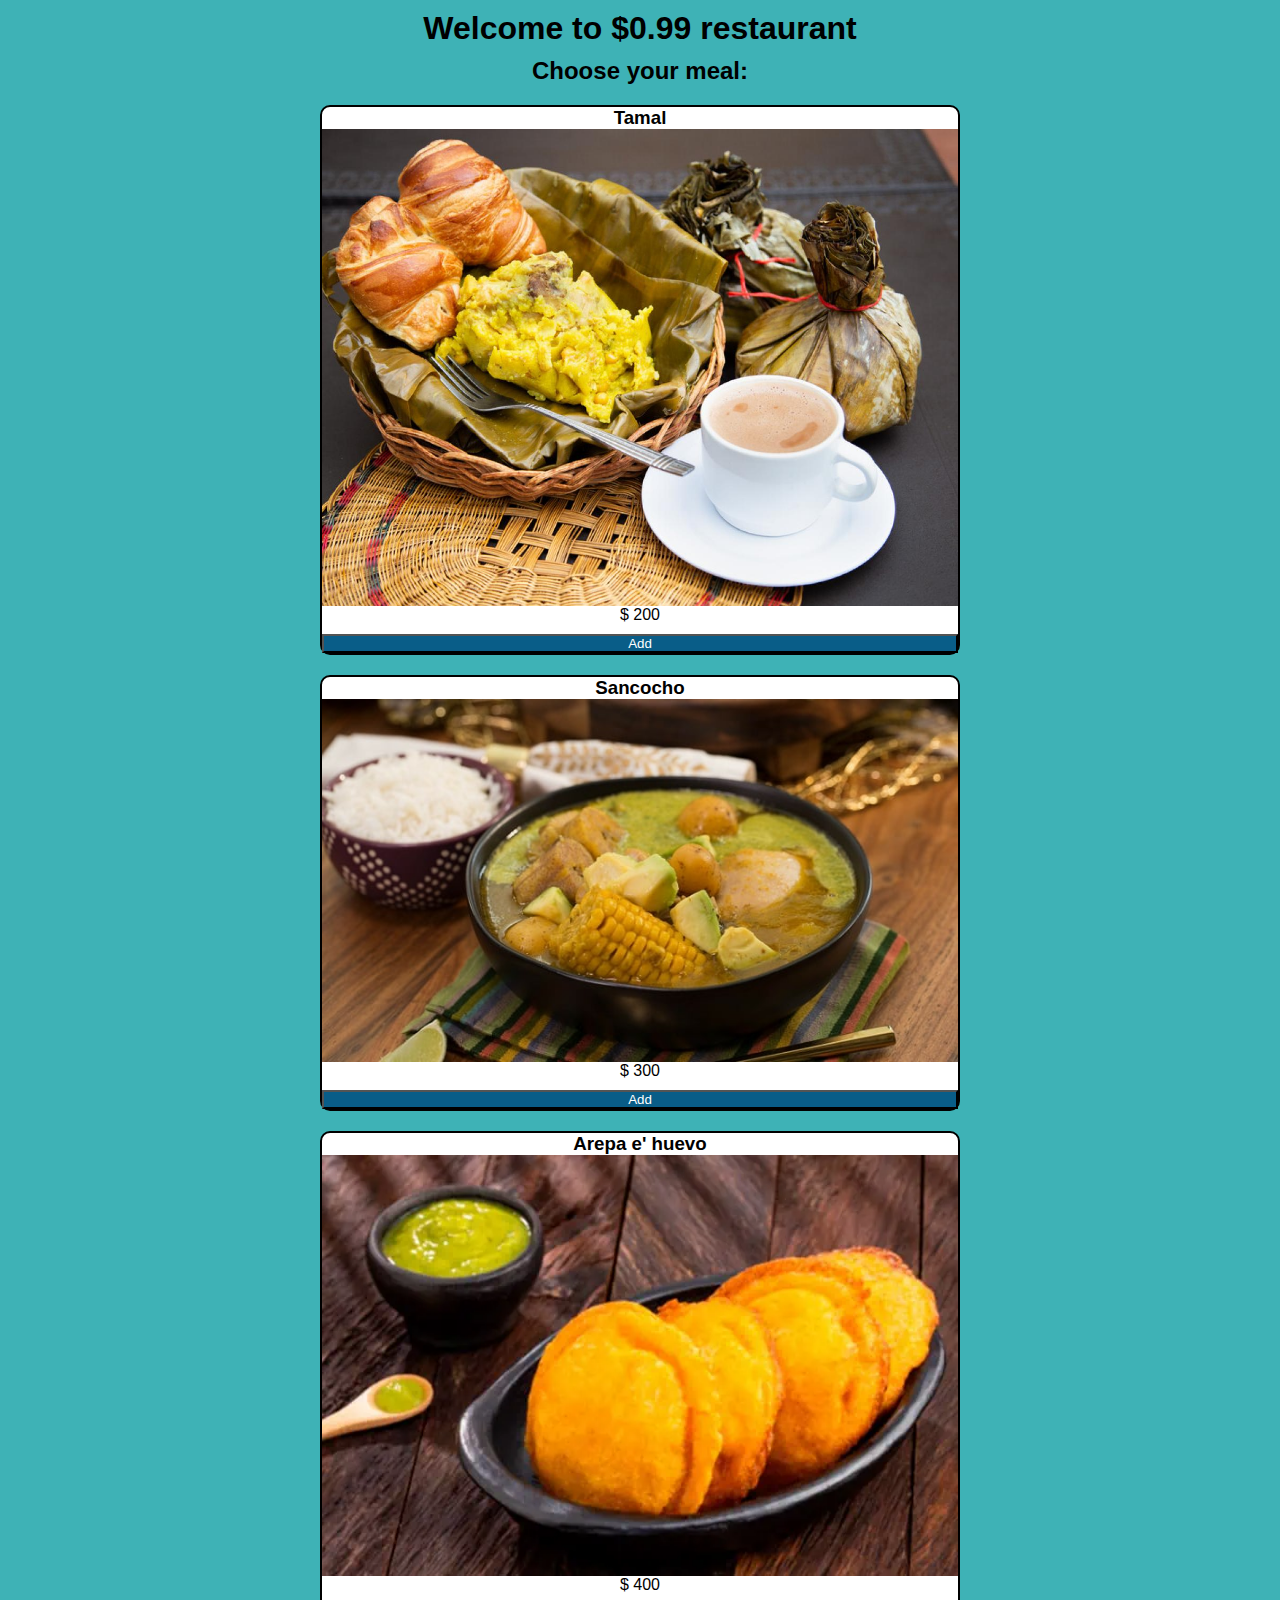
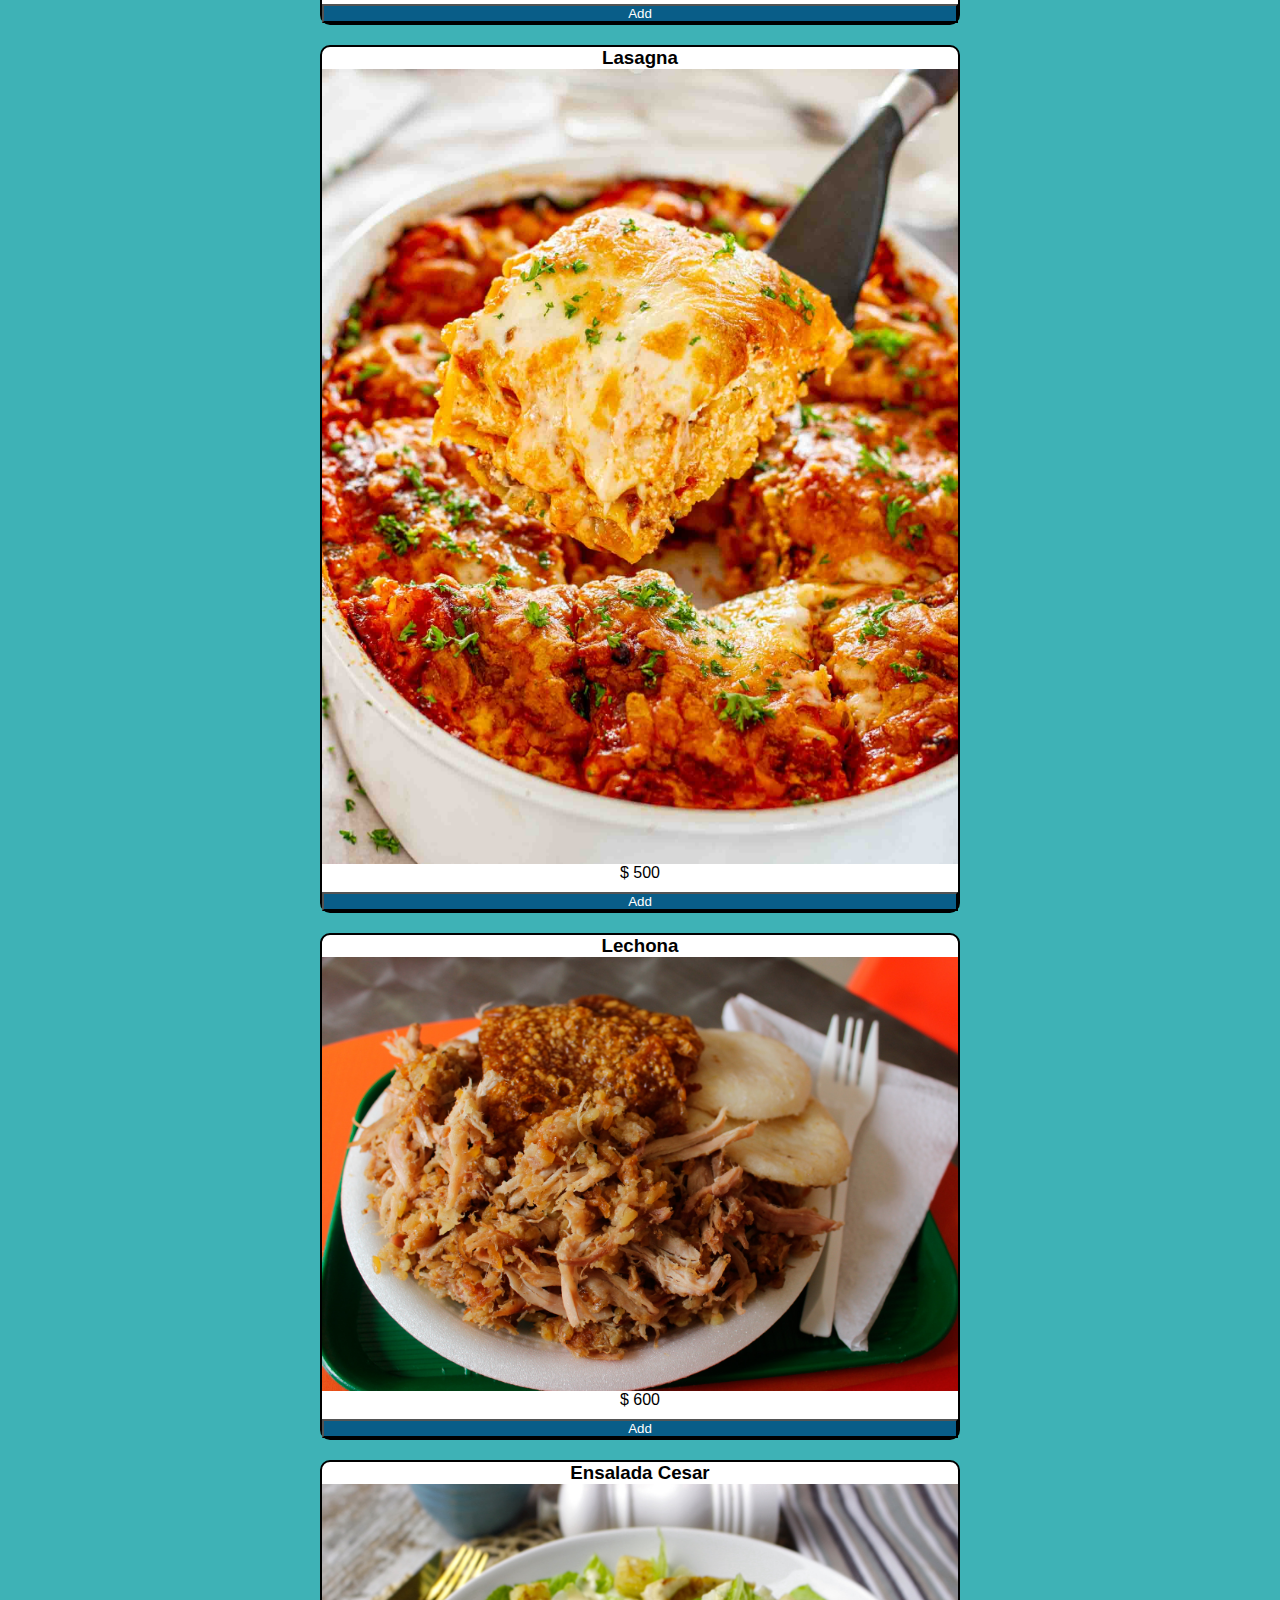
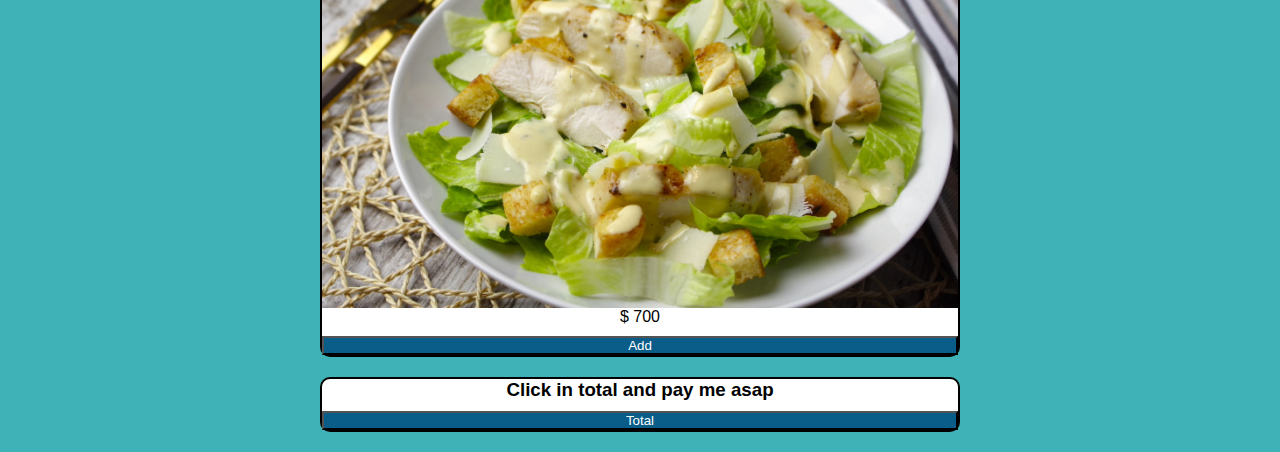
<file: numberOne/index.html>
<!DOCTYPE html>
<html lang="en">

<head>
    <meta charset="UTF-8">
    <meta name="viewport" content="width=device-width, initial-scale=1.0">
    <script src="/numberOne/script.js"></script>
    <title>Challenge Restaurant</title>
    <link rel="stylesheet" href="/numberOne/main.css">
</head>

<body>
    <h1>Welcome to $0.99 restaurant</h1>
    <section>
        <h2>Choose your meal:  </h2>
        <article>
            <h3>Tamal</h3>
            <img src="/numberOne/img/tamal.jpg" alt="tamal">
            <p>$ 200</p>
            <button style="cursor:pointer" onclick="addMeal(200)"> Add </button>
        </article>
        <article>
            <h3>Sancocho</h3>
            <img src="/numberOne/img/sancocho.jpg" alt="sancocho">
            <p>$ 300</p>
            <button style="cursor:pointer" onclick="addMeal(300)"> Add </button>
        </article>
        <article>
            <h3>Arepa e' huevo</h3>
            <img src="/numberOne/img/arepaHuevo.webp" alt="arepa">
            <p>$ 400</p>
            <button style="cursor:pointer" onclick="addMeal(400)"> Add </button>
        </article>
        <article>
            <h3>Lasagna </h3>
            <img src="/numberOne/img/lasagna.jpg" alt="lasagna">
            <p>$ 500</p>
            <button style="cursor:pointer" onclick="addMeal(500)"> Add </button>
        </article>
        <article>
            <h3>Lechona</h3>
            <img src="/numberOne/img/lechona.jpg" alt="lechona">
            <p>$ 600</p>
            <button  style="cursor:pointer" onclick="addMeal(600)"> Add </button>
        </article>
        <article>
            <h3>Ensalada Cesar</h3>
            <img src="/numberOne/img/cesar.jpg" alt="ensalada">
            <p>$ 700</p>
            <button style="cursor:pointer" onclick="addMeal(700)"> Add </button>
        </article>
        <article>
        <h3> Click in total and pay me asap </h3>
        <p id="summary"></p>
        <button style="cursor:pointer" onclick="total()"> Total </button>
        
        </article>
    </section>
</body>

</html>
</file>
<file: numberOne/main.css>
*{
    box-sizing: border-box;
    margin: 0;
    padding:0;
    font-family: 'Roboto', sans-serif;
}

@import url('https://fonts.googleapis.com/css2?family=Roboto&display=swap');

h1, h2{
    margin:10px;
    text-align: center;
    
}

body > section > article{
    border: 2px black solid;
    height: auto;
    width: 50%;
    text-align: center;
    margin:20px auto;
    display: flex;
    flex-direction: column;
    border-radius: 10px;
    background-color: white;
}

body > section > article > button {
    
    width: auto;
    bottom:0;
    margin-top: 38px;
    background-color: #095d88;
    color:white;
    
    margin-top: 10px;
    
}

body > section > p{
    color: #fff;
    background-color:#114b5f;
    height: auto;
    width:50%;
    text-align: center;
   
}

body{
    background-color: #0b9ea3ca;
}

/*from now if i don't finish the project the current week it means that will be version n+1.* . In the mean time it will remain with +0.1/
</file>
